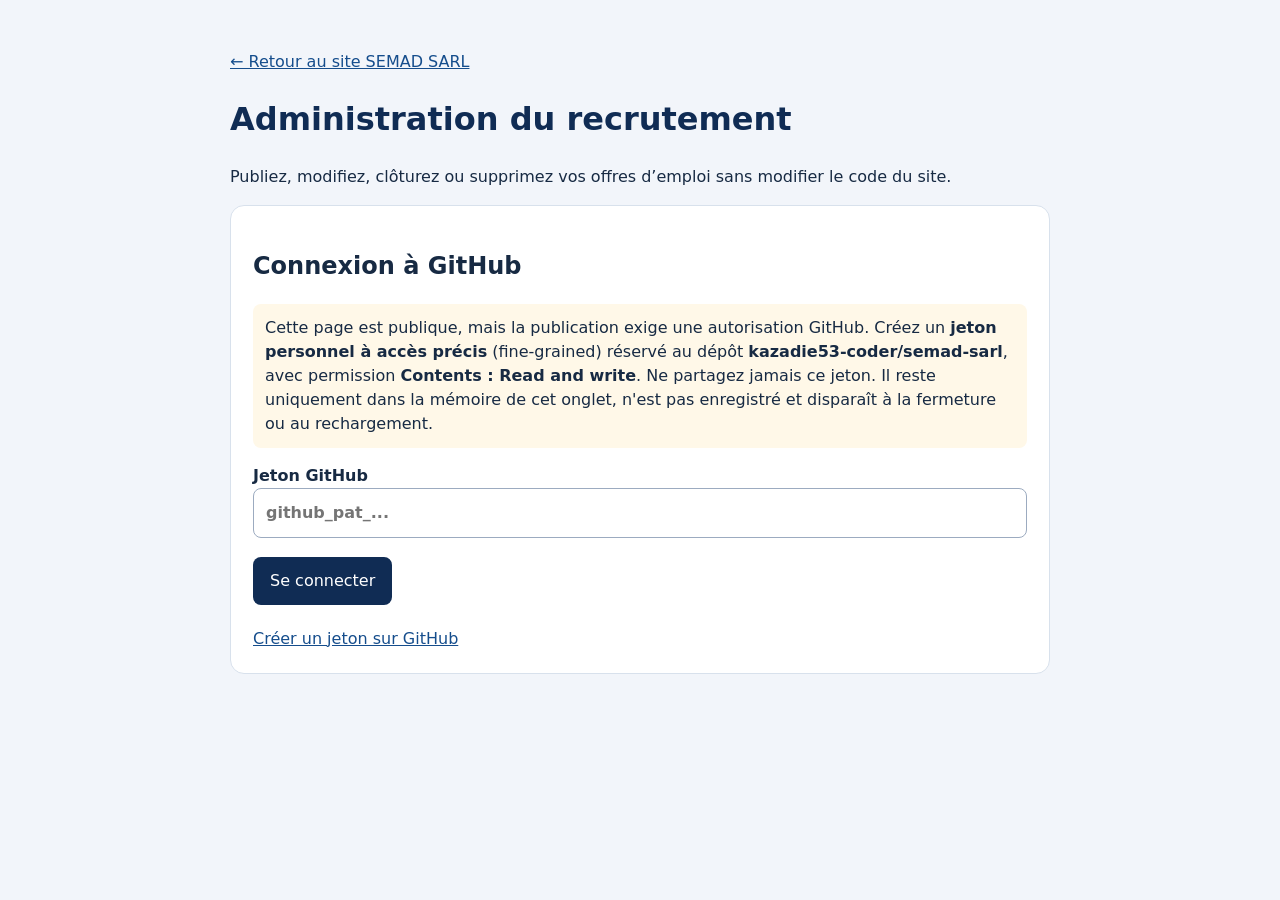
<file: admin-recrutement.html>
<!doctype html><html lang="fr"><head><meta charset="utf-8"><meta name="viewport" content="width=device-width,initial-scale=1"><meta name="robots" content="noindex,nofollow"><title>Gestion des offres | SEMAD SARL</title><style>body{font:16px/1.5 system-ui,sans-serif;background:#f2f5fa;color:#172a43;margin:0}main{max-width:820px;margin:30px auto;padding:20px}section{background:white;border:1px solid #d8e1ec;border-radius:14px;padding:22px;margin-bottom:18px}h1{color:#102c54}label{display:block;margin:13px 0;font-weight:600}input,textarea,select{box-sizing:border-box;display:block;width:100%;padding:12px;border:1px solid #9cabc0;border-radius:8px;font:inherit}textarea{min-height:105px}button{background:#102c54;color:white;border:0;border-radius:8px;padding:12px 17px;font:inherit;cursor:pointer;margin:6px 6px 6px 0}button:disabled{opacity:.5}a{color:#154d8c}.note{background:#fff8e8;padding:12px;border-radius:8px}.hidden{display:none}.job{border-top:1px solid #d8e1ec;padding:12px 0}.muted{color:#52627b}#message{white-space:pre-wrap}</style></head><body><main><a href="./#emplois">← Retour au site SEMAD SARL</a><h1>Administration du recrutement</h1><p>Publiez, modifiez, clôturez ou supprimez vos offres d’emploi sans modifier le code du site.</p><section id="login"><h2>Connexion à GitHub</h2><p class="note">Cette page est publique, mais la publication exige une autorisation GitHub. Créez un <strong>jeton personnel à accès précis</strong> (fine-grained) réservé au dépôt <strong>kazadie53-coder/semad-sarl</strong>, avec permission <strong>Contents : Read and write</strong>. Ne partagez jamais ce jeton. Il reste uniquement dans la mémoire de cet onglet, n'est pas enregistré et disparaît à la fermeture ou au rechargement.</p><label>Jeton GitHub <input id="token" type="password" autocomplete="off" placeholder="github_pat_..." /></label><button id="connect">Se connecter</button><p id="login-message" role="status"></p><a href="https://github.com/settings/personal-access-tokens/new" target="_blank" rel="noopener noreferrer">Créer un jeton sur GitHub</a></section><section id="workspace" class="hidden"><button id="disconnect">Déconnexion</button><h2 id="form-title">Nouvelle offre d’emploi</h2><form id="editor"><input type="hidden" id="job-id"><label>Intitulé du poste *<input id="title" required maxlength="120"></label><label>Lieu *<input id="location" required value="Kolwezi"></label><label>Contrat *<select id="contract"><option>CDD</option><option>CDI</option><option>Stage</option><option>Autre</option></select></label><label>Date limite *<input type="date" id="deadline" required></label><label>Missions *<textarea id="missions" required></textarea></label><label>Profil et conditions *<textarea id="requirements" required></textarea></label><label>Statut <select id="status"><option value="published">Publier</option><option value="draft">Brouillon (non visible)</option><option value="closed">Clôturée (non visible)</option></select></label><button type="submit" id="save">Enregistrer sur le site</button><button type="button" id="reset">Nouvelle annonce</button></form><h2>Offres enregistrées</h2><div id="list"></div><p class="muted">Après enregistrement, GitHub Pages peut prendre quelques minutes pour publier la modification.</p></section><p id="message" role="status" aria-live="polite"></p></main><script>
(()=>{'use strict';const repo='kazadie53-coder/semad-sarl',path='jobs.json';let token='',sha='',jobs=[];const $=id=>document.getElementById(id),msg=t=>$('message').textContent=t;const api='https://api.github.com/repos/'+repo+'/contents/'+path;const enc=s=>btoa(Array.from(new TextEncoder().encode(s),b=>String.fromCharCode(b)).join(''));const dec=s=>new TextDecoder().decode(Uint8Array.from(atob(s.replace(/\s/g,'')),c=>c.charCodeAt(0)));const req=async(url,opts={})=>{const r=await fetch(url,{...opts,headers:{Accept:'application/vnd.github+json',Authorization:'Bearer '+token,'X-GitHub-Api-Version':'2022-11-28',...(opts.headers||{})}});const d=await r.json().catch(()=>({}));if(!r.ok)throw Error(d.message||'Erreur GitHub HTTP '+r.status);return d};const clean=()=>{token='';$('token').value='';$('workspace').classList.add('hidden');$('login').classList.remove('hidden')};async function load(){const d=await req(api+'?t='+Date.now());sha=d.sha;jobs=JSON.parse(dec(d.content)).jobs||[];render()}function render(){const box=$('list');box.replaceChildren();if(!jobs.length){box.textContent='Aucune annonce enregistrée.';return}jobs.forEach(j=>{const div=document.createElement('div');div.className='job';const name=document.createElement('strong');name.textContent=j.title+' — '+j.location+' ('+j.status+')';div.append(name);const edit=document.createElement('button');edit.textContent='Modifier';edit.onclick=()=>{for(const k of ['id','title','location','contract','deadline','missions','requirements','status']){const field=$(k==='id'?'job-id':k);field.value=j[k]||''}$('form-title').textContent='Modifier une annonce';window.scrollTo(0,0)};const close=document.createElement('button');close.textContent='Clôturer';close.onclick=()=>change(j.id,'closed');const del=document.createElement('button');del.textContent='Supprimer';del.onclick=async()=>{if(!confirm('Supprimer définitivement cette annonce ?'))return;const next=jobs.filter(x=>x.id!==j.id);await persist(next,'Supprimer offre '+j.title)};div.append(document.createElement('br'),edit,close,del);box.append(div)})}async function persist(next,commit){$('save').disabled=true;msg('Enregistrement sur GitHub en cours…');try{await req(api,{method:'PUT',headers:{'Content-Type':'application/json'},body:JSON.stringify({message:commit,content:enc(JSON.stringify({jobs:next},null,2)+'\n'),sha})});await load();msg('Enregistré dans GitHub. Attendez le déploiement GitHub Pages pour la publication publique.')}catch(e){msg('Échec : '+e.message+' — Rechargez les offres avant de réessayer.')}finally{$('save').disabled=false}}async function change(id,status){const next=jobs.map(j=>j.id===id?{...j,status}:j);await persist(next,'Clôturer offre de recrutement')};$('connect').onclick=async()=>{token=$('token').value.trim();if(!token)return;$('login-message').textContent='Vérification…';try{await load();$('login').classList.add('hidden');$('workspace').classList.remove('hidden');$('token').value='';$('login-message').textContent=''}catch(e){$('login-message').textContent='Connexion impossible : '+e.message;clean()}};$('disconnect').onclick=()=>{clean();msg('Déconnecté.')};$('reset').onclick=()=>{$('editor').reset();$('job-id').value='';$('form-title').textContent='Nouvelle offre d’emploi'};$('editor').onsubmit=async e=>{e.preventDefault();const id=$('job-id').value||('job-'+Date.now());const old=jobs.find(j=>j.id===id);const item={id,title:$('title').value.trim(),location:$('location').value.trim(),contract:$('contract').value,deadline:$('deadline').value,missions:$('missions').value.trim(),requirements:$('requirements').value.trim(),status:$('status').value,publishedAt:old?.publishedAt||new Date().toISOString()};if(!item.title||!item.location||!item.missions||!item.requirements||!item.deadline)return;await persist(old?jobs.map(j=>j.id===id?item:j):[...jobs,item],'Enregistrer offre '+item.title);$('reset').click()};})();
</script></body></html>
</file>
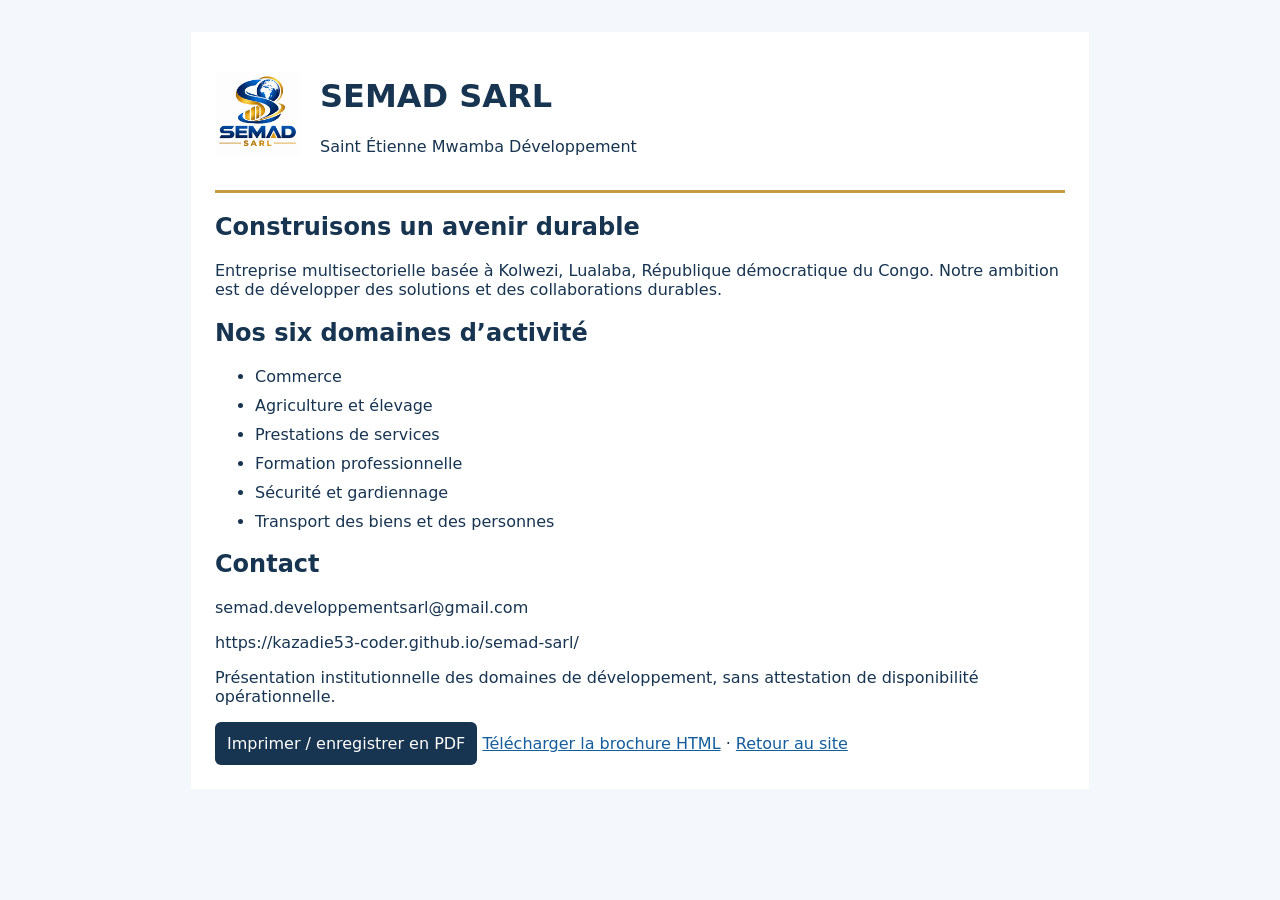
<file: brochure.html>
<!doctype html><html lang="fr"><head><meta charset="utf-8"><meta name="viewport" content="width=device-width,initial-scale=1"><style>body{font:16px system-ui;color:#173451;background:#f4f7fb;margin:0}main{max-width:850px;margin:32px auto;padding:24px;background:white}header{display:flex;align-items:center;gap:20px;border-bottom:3px solid #c49a43;padding-bottom:18px}a{color:#145d9c}button,input{font:inherit;padding:12px}button{background:#173451;color:white;border:0;border-radius:6px;cursor:pointer}li{margin:10px 0}@media print{body{background:white}main{margin:0;padding:0}.no-print{display:none}}</style><title>Brochure institutionnelle SEMAD SARL</title></head><body><main><header><img src="logo-semad.png" width="85" alt="SEMAD SARL"><div><h1>SEMAD SARL</h1><p>Saint Étienne Mwamba Développement</p></div></header><h2>Construisons un avenir durable</h2><p>Entreprise multisectorielle basée à Kolwezi, Lualaba, République démocratique du Congo. Notre ambition est de développer des solutions et des collaborations durables.</p><h2>Nos six domaines d’activité</h2><ul><li>Commerce</li><li>Agriculture et élevage</li><li>Prestations de services</li><li>Formation professionnelle</li><li>Sécurité et gardiennage</li><li>Transport des biens et des personnes</li></ul><h2>Contact</h2><p>semad.developpementsarl@gmail.com</p><p>https://kazadie53-coder.github.io/semad-sarl/</p><p>Présentation institutionnelle des domaines de développement, sans attestation de disponibilité opérationnelle.</p><div class="no-print"><button onclick="window.print()">Imprimer / enregistrer en PDF</button> <a href="brochure.html" download="SEMAD-brochure.html">Télécharger la brochure HTML</a> · <a href="./">Retour au site</a></div></main></body></html>
</file>
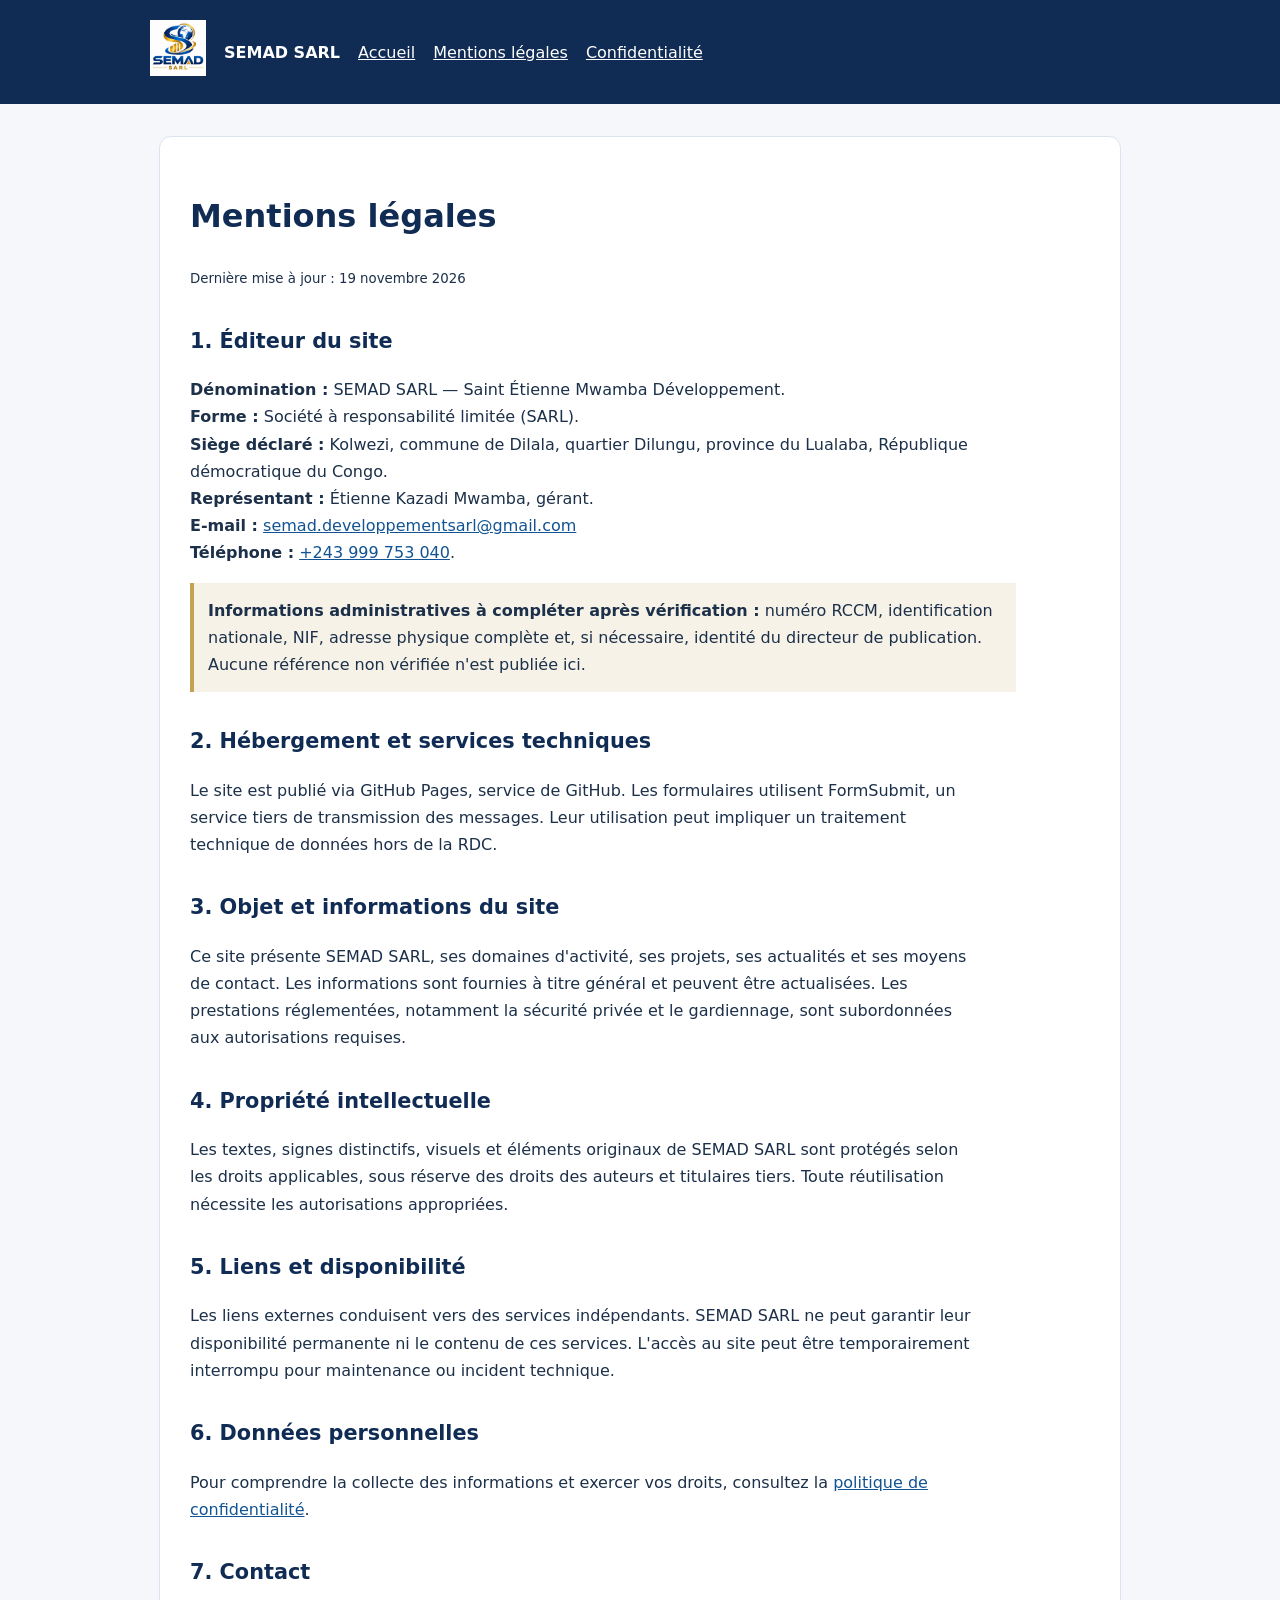
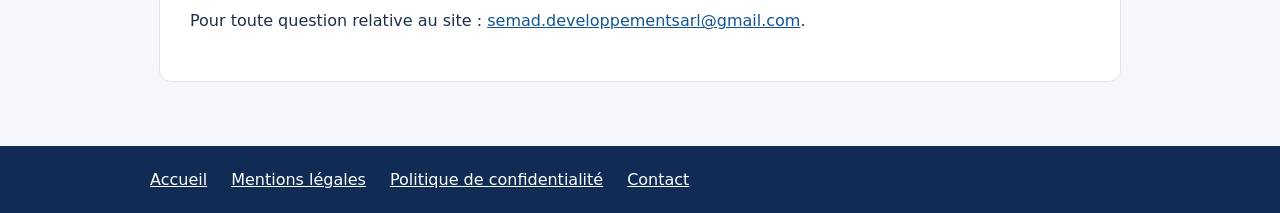
<file: mentions-legales.html>
<!doctype html><html lang="fr"><head><meta charset="utf-8"><meta name="viewport" content="width=device-width, initial-scale=1"><title>Mentions légales | SEMAD SARL</title><meta name="description" content="Informations sur l'éditeur et les conditions d'utilisation du site SEMAD SARL à Kolwezi."><link rel="canonical" href="https://kazadie53-coder.github.io/semad-sarl/mentions-legales.html"><link rel="icon" href="logo-semad.png"><style>body{margin:0;background:#f5f7fb;color:#1c3049;font:16px/1.7 system-ui,Arial,sans-serif}header,footer{background:#102c54;color:white;padding:20px max(20px,calc((100% - 980px)/2))}header a,footer a{color:#fff}header{display:flex;align-items:center;gap:18px;flex-wrap:wrap}header img{width:56px}main{max-width:900px;margin:32px auto 64px;padding:30px;background:white;border:1px solid #dbe4f0;border-radius:12px}h1,h2{color:#102c54}h1{font-size:2rem}h2{margin-top:32px;font-size:1.3rem}a{color:#125493}p,li{max-width:78ch}.note{background:#f6f2e8;padding:14px;border-left:4px solid #c5a251}footer{display:flex;gap:24px;flex-wrap:wrap}@media(max-width:650px){main{margin:12px;padding:20px}h1{font-size:1.6rem}}</style></head><body><header><a href="./"><img src="logo-semad.png" alt="SEMAD SARL"></a><strong>SEMAD SARL</strong><a href="./">Accueil</a><a href="mentions-legales.html">Mentions légales</a><a href="politique-confidentialite.html">Confidentialité</a></header><main><h1>Mentions légales</h1><p><small>Dernière mise à jour : 19 novembre 2026</small></p><h2>1. Éditeur du site</h2><p><strong>Dénomination :</strong> SEMAD SARL — Saint Étienne Mwamba Développement.<br><strong>Forme :</strong> Société à responsabilité limitée (SARL).<br><strong>Siège déclaré :</strong> Kolwezi, commune de Dilala, quartier Dilungu, province du Lualaba, République démocratique du Congo.<br><strong>Représentant :</strong> Étienne Kazadi Mwamba, gérant.<br><strong>E-mail :</strong> <a href="mailto:semad.developpementsarl@gmail.com">semad.developpementsarl@gmail.com</a><br><strong>Téléphone :</strong> <a href="tel:+243999753040">+243 999 753 040</a>.</p><p class="note"><strong>Informations administratives à compléter après vérification :</strong> numéro RCCM, identification nationale, NIF, adresse physique complète et, si nécessaire, identité du directeur de publication. Aucune référence non vérifiée n'est publiée ici.</p><h2>2. Hébergement et services techniques</h2><p>Le site est publié via GitHub Pages, service de GitHub. Les formulaires utilisent FormSubmit, un service tiers de transmission des messages. Leur utilisation peut impliquer un traitement technique de données hors de la RDC.</p><h2>3. Objet et informations du site</h2><p>Ce site présente SEMAD SARL, ses domaines d'activité, ses projets, ses actualités et ses moyens de contact. Les informations sont fournies à titre général et peuvent être actualisées. Les prestations réglementées, notamment la sécurité privée et le gardiennage, sont subordonnées aux autorisations requises.</p><h2>4. Propriété intellectuelle</h2><p>Les textes, signes distinctifs, visuels et éléments originaux de SEMAD SARL sont protégés selon les droits applicables, sous réserve des droits des auteurs et titulaires tiers. Toute réutilisation nécessite les autorisations appropriées.</p><h2>5. Liens et disponibilité</h2><p>Les liens externes conduisent vers des services indépendants. SEMAD SARL ne peut garantir leur disponibilité permanente ni le contenu de ces services. L'accès au site peut être temporairement interrompu pour maintenance ou incident technique.</p><h2>6. Données personnelles</h2><p>Pour comprendre la collecte des informations et exercer vos droits, consultez la <a href="politique-confidentialite.html">politique de confidentialité</a>.</p><h2>7. Contact</h2><p>Pour toute question relative au site : <a href="mailto:semad.developpementsarl@gmail.com">semad.developpementsarl@gmail.com</a>.</p></main><footer><a href="./">Accueil</a><a href="mentions-legales.html">Mentions légales</a><a href="politique-confidentialite.html">Politique de confidentialité</a><a href="mailto:semad.developpementsarl@gmail.com">Contact</a></footer></body></html>
</file>
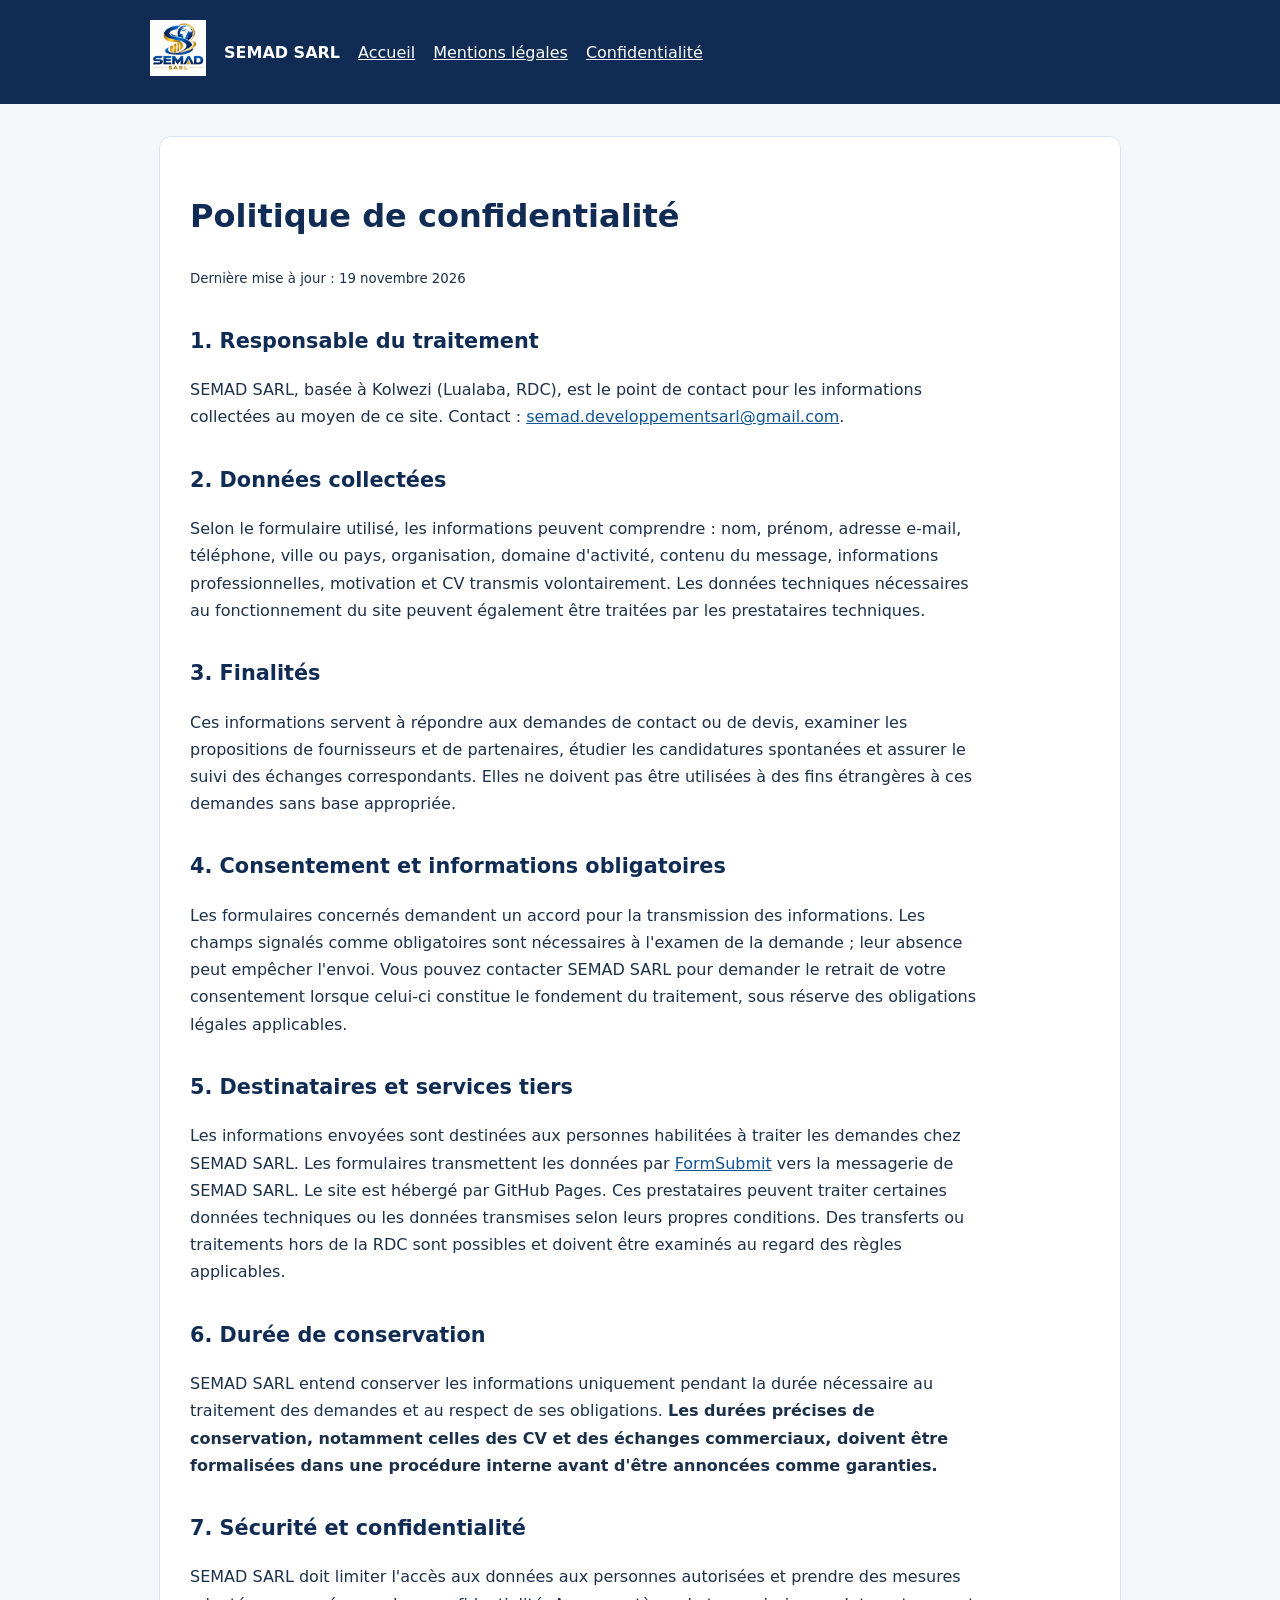
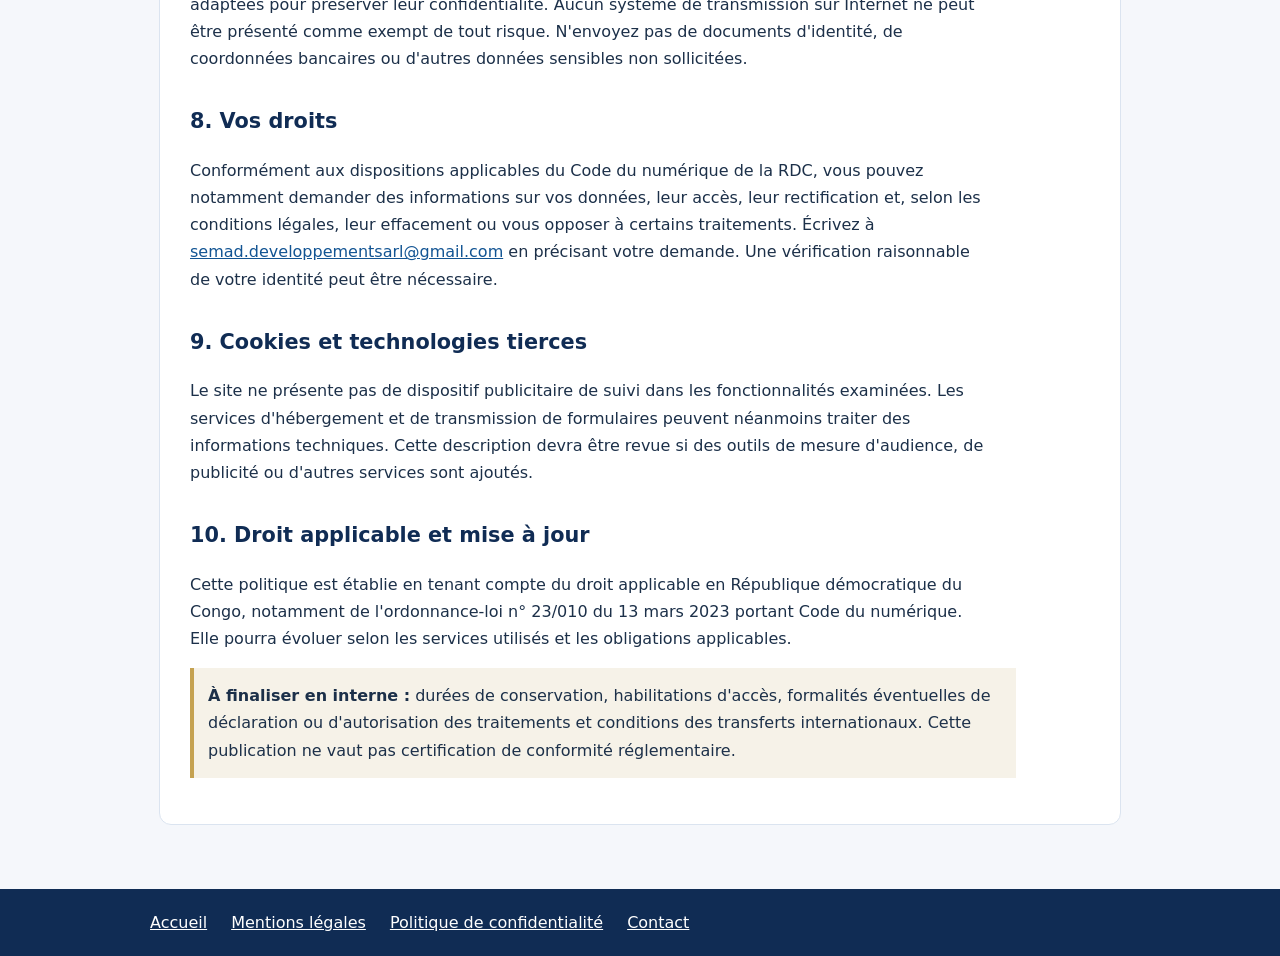
<file: politique-confidentialite.html>
<!doctype html><html lang="fr"><head><meta charset="utf-8"><meta name="viewport" content="width=device-width, initial-scale=1"><title>Politique de confidentialité | SEMAD SARL</title><meta name="description" content="Comment SEMAD SARL collecte et utilise les données envoyées par ses formulaires."><link rel="canonical" href="https://kazadie53-coder.github.io/semad-sarl/politique-confidentialite.html"><link rel="icon" href="logo-semad.png"><style>body{margin:0;background:#f5f7fb;color:#1c3049;font:16px/1.7 system-ui,Arial,sans-serif}header,footer{background:#102c54;color:white;padding:20px max(20px,calc((100% - 980px)/2))}header a,footer a{color:#fff}header{display:flex;align-items:center;gap:18px;flex-wrap:wrap}header img{width:56px}main{max-width:900px;margin:32px auto 64px;padding:30px;background:white;border:1px solid #dbe4f0;border-radius:12px}h1,h2{color:#102c54}h1{font-size:2rem}h2{margin-top:32px;font-size:1.3rem}a{color:#125493}p,li{max-width:78ch}.note{background:#f6f2e8;padding:14px;border-left:4px solid #c5a251}footer{display:flex;gap:24px;flex-wrap:wrap}@media(max-width:650px){main{margin:12px;padding:20px}h1{font-size:1.6rem}}</style></head><body><header><a href="./"><img src="logo-semad.png" alt="SEMAD SARL"></a><strong>SEMAD SARL</strong><a href="./">Accueil</a><a href="mentions-legales.html">Mentions légales</a><a href="politique-confidentialite.html">Confidentialité</a></header><main><h1>Politique de confidentialité</h1><p><small>Dernière mise à jour : 19 novembre 2026</small></p><h2>1. Responsable du traitement</h2><p>SEMAD SARL, basée à Kolwezi (Lualaba, RDC), est le point de contact pour les informations collectées au moyen de ce site. Contact : <a href="mailto:semad.developpementsarl@gmail.com">semad.developpementsarl@gmail.com</a>.</p><h2>2. Données collectées</h2><p>Selon le formulaire utilisé, les informations peuvent comprendre : nom, prénom, adresse e-mail, téléphone, ville ou pays, organisation, domaine d'activité, contenu du message, informations professionnelles, motivation et CV transmis volontairement. Les données techniques nécessaires au fonctionnement du site peuvent également être traitées par les prestataires techniques.</p><h2>3. Finalités</h2><p>Ces informations servent à répondre aux demandes de contact ou de devis, examiner les propositions de fournisseurs et de partenaires, étudier les candidatures spontanées et assurer le suivi des échanges correspondants. Elles ne doivent pas être utilisées à des fins étrangères à ces demandes sans base appropriée.</p><h2>4. Consentement et informations obligatoires</h2><p>Les formulaires concernés demandent un accord pour la transmission des informations. Les champs signalés comme obligatoires sont nécessaires à l'examen de la demande ; leur absence peut empêcher l'envoi. Vous pouvez contacter SEMAD SARL pour demander le retrait de votre consentement lorsque celui-ci constitue le fondement du traitement, sous réserve des obligations légales applicables.</p><h2>5. Destinataires et services tiers</h2><p>Les informations envoyées sont destinées aux personnes habilitées à traiter les demandes chez SEMAD SARL. Les formulaires transmettent les données par <a href="https://formsubmit.co/" rel="noopener noreferrer">FormSubmit</a> vers la messagerie de SEMAD SARL. Le site est hébergé par GitHub Pages. Ces prestataires peuvent traiter certaines données techniques ou les données transmises selon leurs propres conditions. Des transferts ou traitements hors de la RDC sont possibles et doivent être examinés au regard des règles applicables.</p><h2>6. Durée de conservation</h2><p>SEMAD SARL entend conserver les informations uniquement pendant la durée nécessaire au traitement des demandes et au respect de ses obligations. <strong>Les durées précises de conservation, notamment celles des CV et des échanges commerciaux, doivent être formalisées dans une procédure interne avant d'être annoncées comme garanties.</strong></p><h2>7. Sécurité et confidentialité</h2><p>SEMAD SARL doit limiter l'accès aux données aux personnes autorisées et prendre des mesures adaptées pour préserver leur confidentialité. Aucun système de transmission sur Internet ne peut être présenté comme exempt de tout risque. N'envoyez pas de documents d'identité, de coordonnées bancaires ou d'autres données sensibles non sollicitées.</p><h2>8. Vos droits</h2><p>Conformément aux dispositions applicables du Code du numérique de la RDC, vous pouvez notamment demander des informations sur vos données, leur accès, leur rectification et, selon les conditions légales, leur effacement ou vous opposer à certains traitements. Écrivez à <a href="mailto:semad.developpementsarl@gmail.com">semad.developpementsarl@gmail.com</a> en précisant votre demande. Une vérification raisonnable de votre identité peut être nécessaire.</p><h2>9. Cookies et technologies tierces</h2><p>Le site ne présente pas de dispositif publicitaire de suivi dans les fonctionnalités examinées. Les services d'hébergement et de transmission de formulaires peuvent néanmoins traiter des informations techniques. Cette description devra être revue si des outils de mesure d'audience, de publicité ou d'autres services sont ajoutés.</p><h2>10. Droit applicable et mise à jour</h2><p>Cette politique est établie en tenant compte du droit applicable en République démocratique du Congo, notamment de l'ordonnance-loi n° 23/010 du 13 mars 2023 portant Code du numérique. Elle pourra évoluer selon les services utilisés et les obligations applicables.</p><p class="note"><strong>À finaliser en interne :</strong> durées de conservation, habilitations d'accès, formalités éventuelles de déclaration ou d'autorisation des traitements et conditions des transferts internationaux. Cette publication ne vaut pas certification de conformité réglementaire.</p></main><footer><a href="./">Accueil</a><a href="mentions-legales.html">Mentions légales</a><a href="politique-confidentialite.html">Politique de confidentialité</a><a href="mailto:semad.developpementsarl@gmail.com">Contact</a></footer></body></html>
</file>
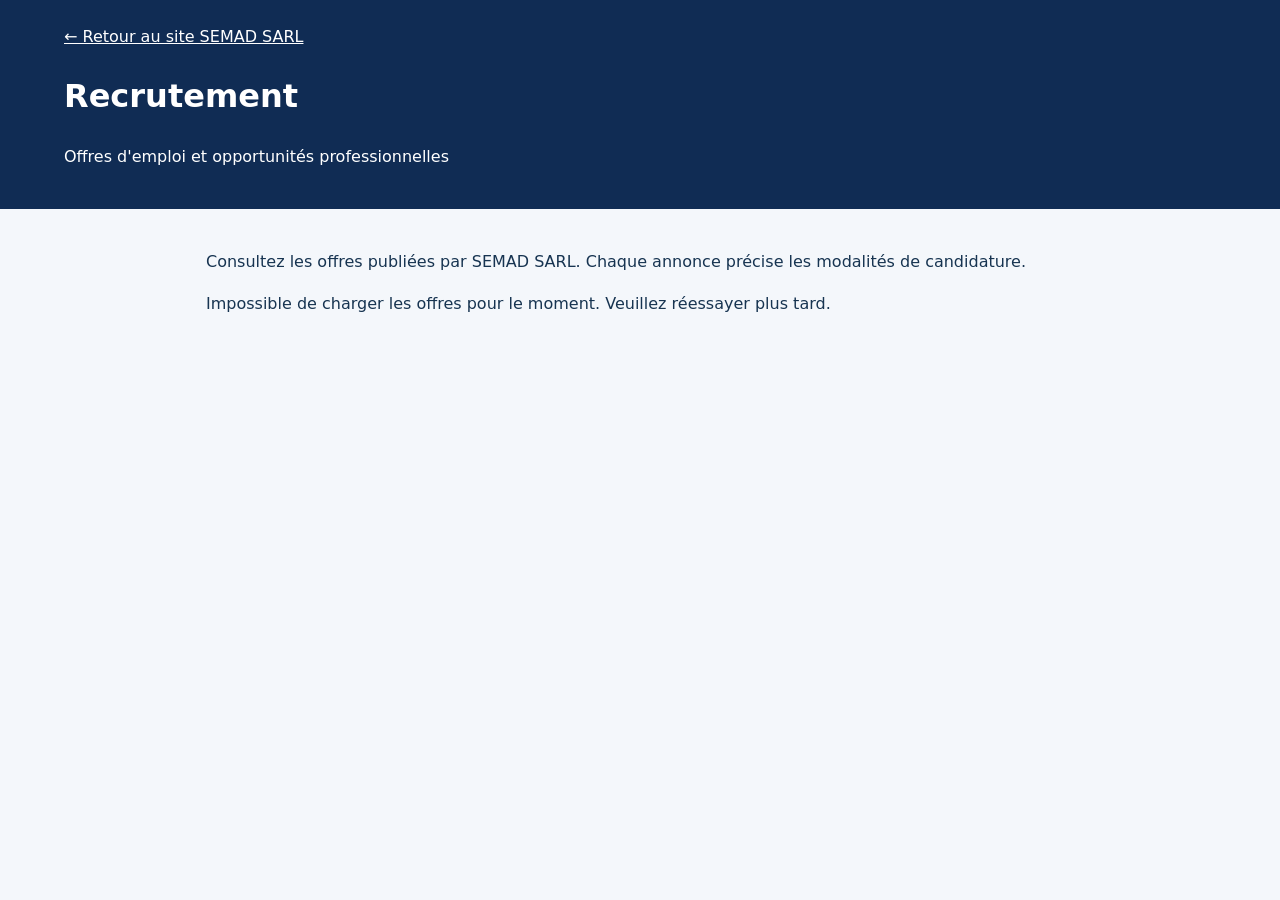
<file: recrutement.html>
<!doctype html><html lang="fr"><head><meta charset="utf-8"><meta name="viewport" content="width=device-width,initial-scale=1"><meta name="description" content="Consultez les offres d'emploi et opportunités de recrutement de SEMAD SARL à Kolwezi."><title>Offres d’emploi et recrutement à Kolwezi | SEMAD SARL</title><link rel="canonical" href="https://kazadie53-coder.github.io/semad-sarl/recrutement.html"><meta name="robots" content="index,follow,max-image-preview:large"><meta property="og:type" content="website"><meta property="og:locale" content="fr_CD"><meta property="og:site_name" content="SEMAD SARL"><meta property="og:title" content="Offres d’emploi et recrutement | SEMAD SARL Kolwezi"><meta property="og:description" content="Consultez les offres d’emploi officiellement publiées par SEMAD SARL à Kolwezi, Lualaba, RDC."><meta property="og:url" content="https://kazadie53-coder.github.io/semad-sarl/recrutement.html"><meta property="og:image" content="https://kazadie53-coder.github.io/semad-sarl/logo-semad.png"><link rel="icon" href="logo-semad.png"><style>*{box-sizing:border-box}body{margin:0;background:#f4f7fb;color:#173451;font:16px/1.6 system-ui,Arial}header{background:#102c54;color:white;padding:24px 5%}header a{color:white}main{max-width:900px;margin:auto;padding:24px 16px 60px}.offer{background:white;border-radius:12px;padding:24px;margin:18px 0;box-shadow:0 4px 20px #1231}.offer h2{margin:0 0 8px}.meta{color:#53697b}.deadline{font-weight:700;color:#805a13}h3{margin-bottom:4px}p{white-space:pre-line}.empty{background:white;border-radius:12px;padding:24px}a{color:#145d9c}</style></head><body><header><a href="./">← Retour au site SEMAD SARL</a><h1>Recrutement</h1><p>Offres d'emploi et opportunités professionnelles</p></header><main><p>Consultez les offres publiées par SEMAD SARL. Chaque annonce précise les modalités de candidature.</p><div id="jobs" aria-live="polite">Chargement des offres…</div></main><script type="module">
const box=document.getElementById('jobs');const para=(parent,label,value)=>{if(!value)return;const h=document.createElement('h3');h.textContent=label;const p=document.createElement('p');p.textContent=value;parent.append(h,p)};
try{const config=await fetch('./admin/config.json',{cache:'no-store'}).then(r=>{if(!r.ok)throw Error('Configuration');return r.json()});const response=await fetch(config.url+'/rest/v1/semad_posts?select=title,date,content&title=like.%5BRECRUTEMENT%5D%20*&order=date.desc',{headers:{apikey:config.publishableKey},cache:'no-store'});if(!response.ok)throw Error('Chargement impossible');const rows=await response.json();box.replaceChildren();let count=0;for(const p of rows){let j;try{j=JSON.parse(p.content)}catch{continue}if(!j.title)continue;count++;const article=document.createElement('article');article.className='offer';const title=document.createElement('h2');title.textContent=j.title;const meta=document.createElement('p');meta.className='meta';meta.textContent=[j.location,j.contract].filter(Boolean).join(' • ');article.append(title,meta);if(j.deadline){const dl=document.createElement('p');dl.className='deadline';dl.textContent='Date limite : '+new Date(j.deadline+'T12:00:00').toLocaleDateString('fr-FR');article.append(dl)}para(article,'Missions',j.missions);para(article,'Profil et conditions',j.requirements);para(article,'Comment postuler',j.apply);box.append(article)}if(!count)box.innerHTML='<p class="empty">Aucune offre d’emploi publiée pour le moment. Consultez cette page régulièrement.</p>'}catch(e){box.textContent='Impossible de charger les offres pour le moment. Veuillez réessayer plus tard.';console.error(e)}
</script></body></html>
</file>
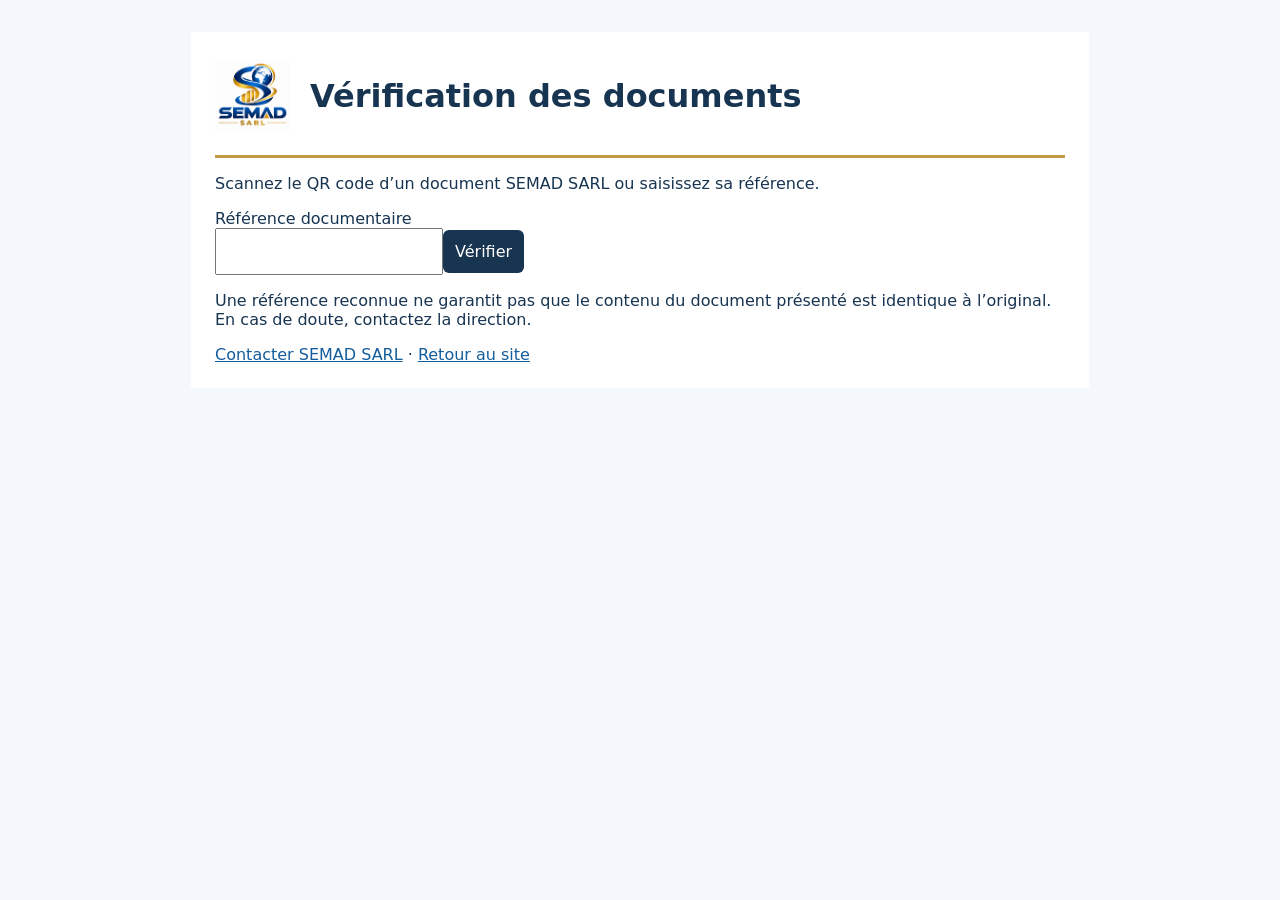
<file: verification.html>
<!doctype html><html lang="fr"><head><meta charset="utf-8"><meta name="viewport" content="width=device-width,initial-scale=1"><style>body{font:16px system-ui;color:#173451;background:#f4f7fb;margin:0}main{max-width:850px;margin:32px auto;padding:24px;background:white}header{display:flex;align-items:center;gap:20px;border-bottom:3px solid #c49a43;padding-bottom:18px}a{color:#145d9c}button,input{font:inherit;padding:12px}button{background:#173451;color:white;border:0;border-radius:6px;cursor:pointer}li{margin:10px 0}@media print{body{background:white}main{margin:0;padding:0}.no-print{display:none}}</style><title>Vérification documentaire SEMAD SARL</title></head><body><main><header><img src="logo-semad.png" width="75" alt="SEMAD SARL"><h1>Vérification des documents</h1></header><p>Scannez le QR code d’un document SEMAD SARL ou saisissez sa référence.</p><form id="check"><label for="ref">Référence documentaire</label><br><input id="ref" required maxlength="100" autocomplete="off"><button>Vérifier</button></form><p id="result" role="status"></p><p>Une référence reconnue ne garantit pas que le contenu du document présenté est identique à l’original. En cas de doute, contactez la direction.</p><a href="mailto:semad.developpementsarl@gmail.com">Contacter SEMAD SARL</a> · <a href="./">Retour au site</a></main><script>const field=document.getElementById('ref'),out=document.getElementById('result');async function verify(){out.textContent='Vérification en cours…';try{const r=await fetch('documents-registre.json',{cache:'no-store'});if(!r.ok)throw Error();const list=await r.json();const d=list.find(x=>x.reference===field.value.trim().toUpperCase());out.textContent=d?(d.status==='valide'?'Référence enregistrée : ':'Document non valide : ')+d.title+' — '+d.date:'Référence non enregistrée. Authenticité non confirmée.';}catch{out.textContent='Registre indisponible. Authenticité non confirmée.';}}document.getElementById('check').addEventListener('submit',e=>{e.preventDefault();verify()});field.value=new URLSearchParams(location.search).get('ref')||'';if(field.value)verify();</script></body></html>
</file>
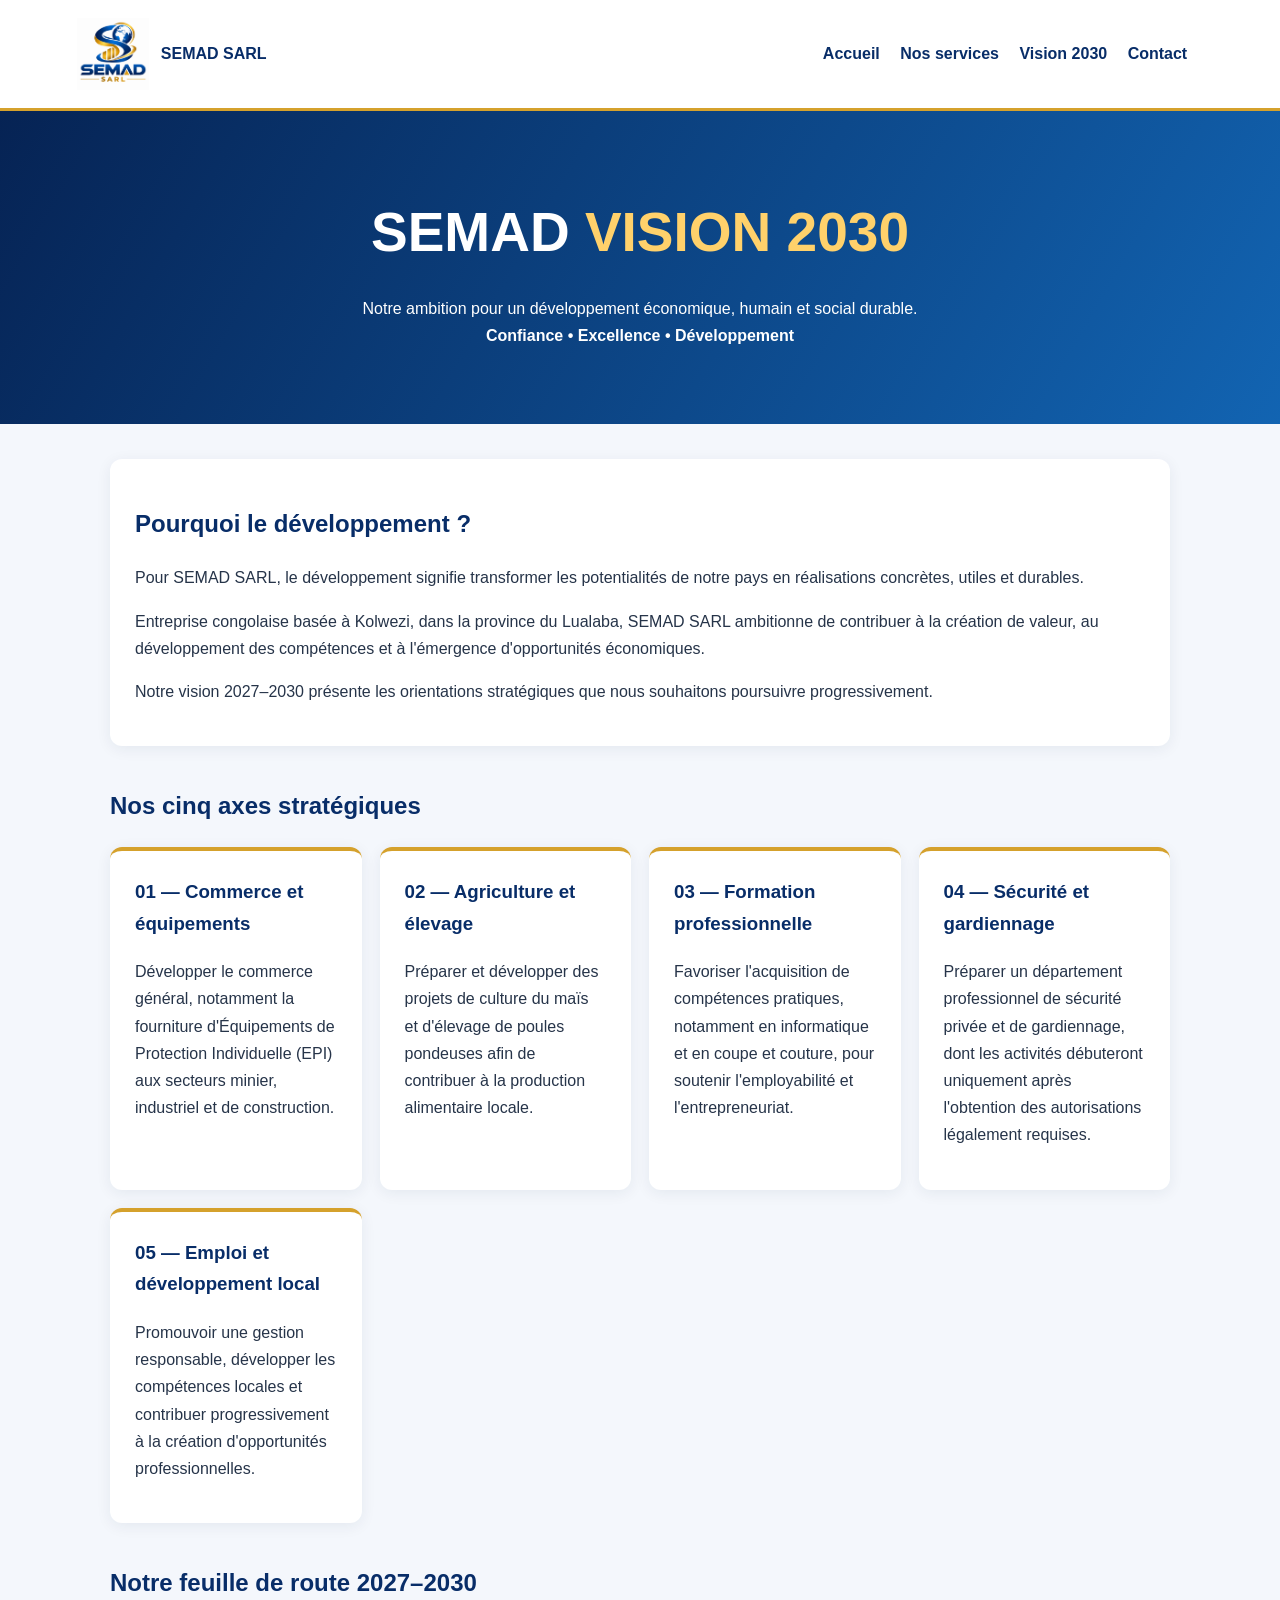
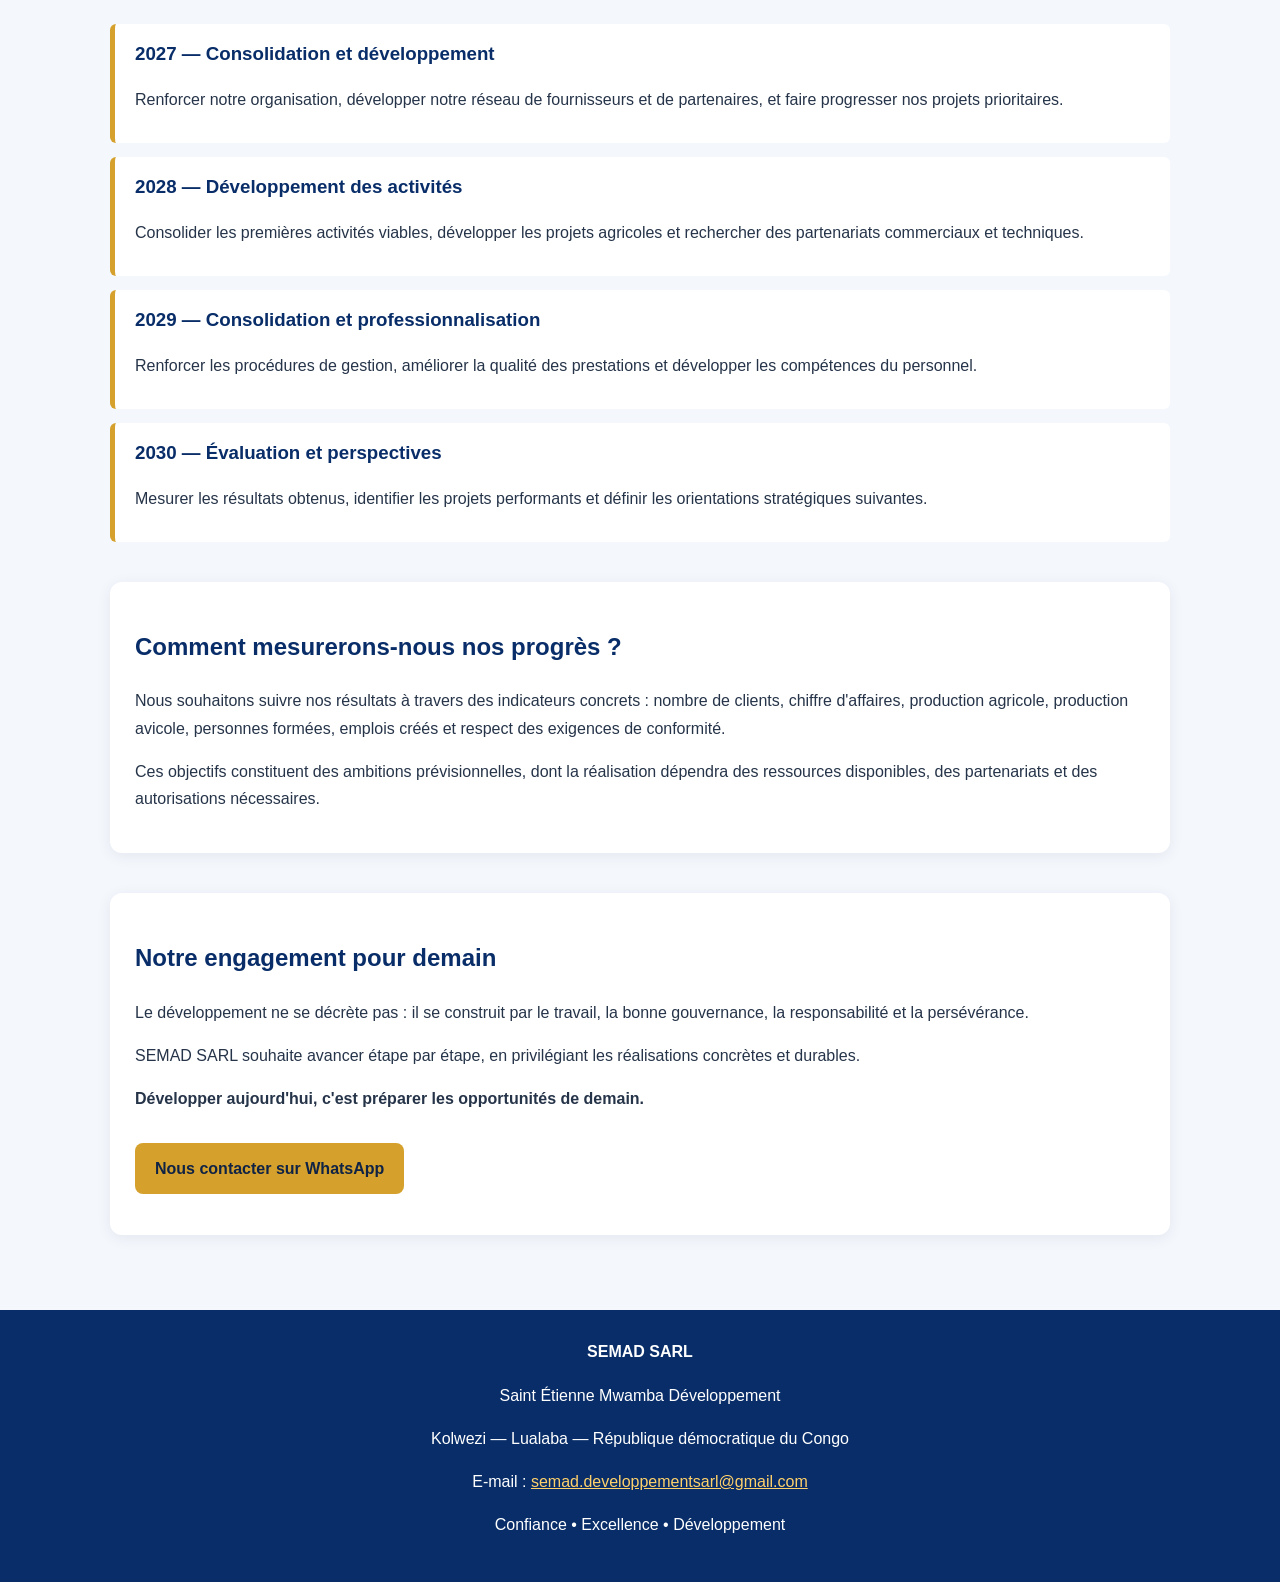
<file: vision-2030.html>
<!DOCTYPE html>
<html lang="fr">
<head>
  <meta charset="UTF-8">
  <meta name="viewport" content="width=device-width, initial-scale=1">
  <meta name="description" content="Découvrez SEMAD VISION 2030 : les ambitions de SEMAD SARL pour le commerce, l'agriculture, la formation, la sécurité et le développement local.">
  <link rel="sitemap" type="application/xml" title="Plan du site SEMAD SARL" href="https://kazadie53-coder.github.io/semad-sarl/sitemap.xml">
  <link rel="canonical" href="https://kazadie53-coder.github.io/semad-sarl/vision-2030.html">
  <meta name="robots" content="index,follow,max-image-preview:large">
  <meta property="og:type" content="article">
  <meta property="og:locale" content="fr_CD">
  <meta property="og:site_name" content="SEMAD SARL">
  <meta property="og:title" content="Vision 2030 | SEMAD SARL Kolwezi">
  <meta property="og:description" content="Découvrez les ambitions et projets de développement de SEMAD SARL à Kolwezi d'ici 2030.">
  <meta property="og:url" content="https://kazadie53-coder.github.io/semad-sarl/vision-2030.html">
  <meta property="og:image" content="https://kazadie53-coder.github.io/semad-sarl/logo-semad.png">
  <title>Vision 2030 | SEMAD SARL Kolwezi, Lualaba, RDC</title>
  <style>
    :root {
      --bleu: #082d68;
      --or: #d5a12c;
      --fond: #f4f7fc;
    }
    * { box-sizing: border-box; }
    body {
      margin: 0;
      font-family: Arial, sans-serif;
      background: var(--fond);
      color: #263449;
      line-height: 1.7;
    }
    header {
      background: white;
      padding: 18px 6%;
      display: flex;
      align-items: center;
      justify-content: space-between;
      gap: 20px;
      flex-wrap: wrap;
      border-bottom: 3px solid var(--or);
    }
    .marque {
      display: flex;
      align-items: center;
      gap: 12px;
      color: var(--bleu);
      font-weight: bold;
    }
    .marque img { width: 72px; height: auto; }
    nav a {
      color: var(--bleu);
      text-decoration: none;
      margin-right: 16px;
      font-weight: bold;
    }
    nav a:hover { color: #a77913; }
    .hero {
      background: linear-gradient(120deg, #062354, #1264b2);
      color: white;
      text-align: center;
      padding: 75px 20px;
    }
    .hero h1 {
      font-size: clamp(32px, 6vw, 55px);
      margin: 0 0 15px;
    }
    .hero p { max-width: 760px; margin: auto; }
    .or { color: #ffd16b; }
    main { max-width: 1100px; margin: auto; padding: 35px 20px; }
    section { margin-bottom: 40px; }
    h2 { color: var(--bleu); }
    .intro, .carte {
      background: white;
      border-radius: 12px;
      padding: 25px;
      box-shadow: 0 3px 15px #102b4d12;
    }
    .grille {
      display: grid;
      grid-template-columns: repeat(auto-fit, minmax(240px, 1fr));
      gap: 18px;
    }
    .carte { border-top: 4px solid var(--or); }
    .carte h3 { color: var(--bleu); margin-top: 0; }
    .annee {
      border-left: 5px solid var(--or);
      padding: 14px 20px;
      background: white;
      margin-bottom: 14px;
      border-radius: 6px;
    }
    .annee h3 { color: var(--bleu); margin: 0; }
    .bouton {
      display: inline-block;
      background: var(--or);
      color: #102345;
      padding: 12px 20px;
      border-radius: 8px;
      text-decoration: none;
      font-weight: bold;
      margin-top: 15px;
    }
    footer {
      background: var(--bleu);
      color: white;
      padding: 28px 20px;
      text-align: center;
    }
    footer a { color: #ffd16b; }
  </style>
</head>
<body>

<header>
  <div class="marque">
    <img src="logo-semad.png" alt="Logo officiel SEMAD SARL">
    <span>SEMAD SARL</span>
  </div>
  <nav aria-label="Navigation principale">
    <a href="index.html">Accueil</a>
    <a href="index.html#services">Nos services</a>
    <a href="vision-2030.html" aria-current="page">Vision 2030</a>
    <a href="index.html#devis">Contact</a>
  </nav>
</header>

<div class="hero">
  <h1>SEMAD <span class="or">VISION 2030</span></h1>
  <p>Notre ambition pour un développement économique,
     humain et social durable.</p>
  <p><strong>Confiance • Excellence • Développement</strong></p>
</div>

<main>

<section class="intro">
  <h2>Pourquoi le développement ?</h2>
  <p>
    Pour SEMAD SARL, le développement signifie transformer
    les potentialités de notre pays en réalisations concrètes,
    utiles et durables.
  </p>
  <p>
    Entreprise congolaise basée à Kolwezi,
    dans la province du Lualaba, SEMAD SARL ambitionne de
    contribuer à la création de valeur, au développement
    des compétences et à l'émergence d'opportunités économiques.
  </p>
  <p>
    Notre vision 2027–2030 présente les orientations
    stratégiques que nous souhaitons poursuivre progressivement.
  </p>
</section>

<section>
  <h2>Nos cinq axes stratégiques</h2>
  <div class="grille">

    <article class="carte">
      <h3>01 — Commerce et équipements</h3>
      <p>
        Développer le commerce général, notamment la
        fourniture d'Équipements de Protection Individuelle
        (EPI) aux secteurs minier, industriel et de construction.
      </p>
    </article>

    <article class="carte">
      <h3>02 — Agriculture et élevage</h3>
      <p>
        Préparer et développer des projets de culture du maïs
        et d'élevage de poules pondeuses afin de contribuer
        à la production alimentaire locale.
      </p>
    </article>

    <article class="carte">
      <h3>03 — Formation professionnelle</h3>
      <p>
        Favoriser l'acquisition de compétences pratiques,
        notamment en informatique et en coupe et couture,
        pour soutenir l'employabilité et l'entrepreneuriat.
      </p>
    </article>

    <article class="carte">
      <h3>04 — Sécurité et gardiennage</h3>
      <p>
        Préparer un département professionnel de sécurité
        privée et de gardiennage, dont les activités
        débuteront uniquement après l'obtention des
        autorisations légalement requises.
      </p>
    </article>

    <article class="carte">
      <h3>05 — Emploi et développement local</h3>
      <p>
        Promouvoir une gestion responsable, développer
        les compétences locales et contribuer progressivement
        à la création d'opportunités professionnelles.
      </p>
    </article>

  </div>
</section>

<section>
  <h2>Notre feuille de route 2027–2030</h2>

  <div class="annee">
    <h3>2027 — Consolidation et développement</h3>
    <p>
      Renforcer notre organisation, développer notre réseau
      de fournisseurs et de partenaires, et faire progresser
      nos projets prioritaires.
    </p>
  </div>

  <div class="annee">
    <h3>2028 — Développement des activités</h3>
    <p>
      Consolider les premières activités viables,
      développer les projets agricoles et rechercher
      des partenariats commerciaux et techniques.
    </p>
  </div>

  <div class="annee">
    <h3>2029 — Consolidation et professionnalisation</h3>
    <p>
      Renforcer les procédures de gestion, améliorer
      la qualité des prestations et développer
      les compétences du personnel.
    </p>
  </div>

  <div class="annee">
    <h3>2030 — Évaluation et perspectives</h3>
    <p>
      Mesurer les résultats obtenus, identifier
      les projets performants et définir les
      orientations stratégiques suivantes.
    </p>
  </div>
</section>

<section class="intro">
  <h2>Comment mesurerons-nous nos progrès ?</h2>
  <p>
    Nous souhaitons suivre nos résultats à travers
    des indicateurs concrets : nombre de clients,
    chiffre d'affaires, production agricole,
    production avicole, personnes formées,
    emplois créés et respect des exigences
    de conformité.
  </p>
  <p>
    Ces objectifs constituent des ambitions
    prévisionnelles, dont la réalisation dépendra
    des ressources disponibles, des partenariats
    et des autorisations nécessaires.
  </p>
</section>

<section class="intro">
  <h2>Notre engagement pour demain</h2>
  <p>
    Le développement ne se décrète pas :
    il se construit par le travail, la bonne
    gouvernance, la responsabilité et la persévérance.
  </p>
  <p>
    SEMAD SARL souhaite avancer étape par étape,
    en privilégiant les réalisations concrètes
    et durables.
  </p>
  <strong>
    Développer aujourd'hui, c'est préparer
    les opportunités de demain.
  </strong>
  <p>
    <a class="bouton" href="https://wa.me/243999753040">
      Nous contacter sur WhatsApp
    </a>
  </p>
</section>

</main>

<footer>
  <strong>SEMAD SARL</strong>
  <p>Saint Étienne Mwamba Développement</p>
  <p>Kolwezi — Lualaba — République démocratique du Congo</p>
  <p>
    E-mail :
    <a href="mailto:semad.developpementsarl@gmail.com">
      semad.developpementsarl@gmail.com
    </a>
  </p>
  <p>Confiance • Excellence • Développement</p>
</footer>

</body>
</html>
</file>
